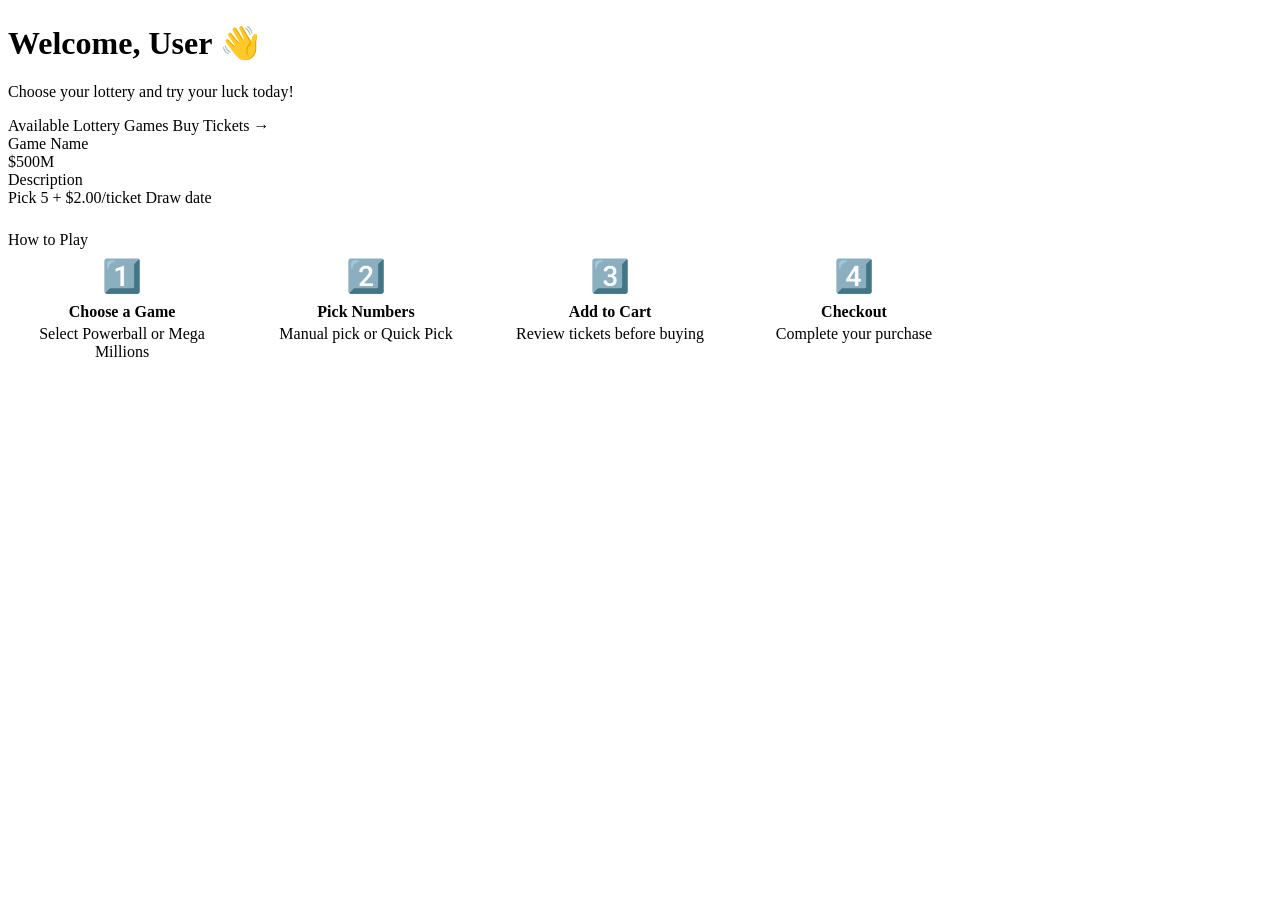
<file: src/main/resources/templates/home/index.html>
<!DOCTYPE html>
<html lang="en" xmlns:th="http://www.thymeleaf.org">

<head>
    <meta charset="UTF-8">
    <meta name="viewport" content="width=device-width, initial-scale=1.0">
    <title>Home - Lottery System</title>
    <link rel="preconnect" href="https://fonts.googleapis.com">
    <link href="https://fonts.googleapis.com/css2?family=Inter:wght@400;500;600;700&display=swap" rel="stylesheet">
    <link rel="stylesheet" th:href="@{/css/style.css}">
</head>

<body>

    <nav th:replace="~{fragments/navbar :: navbar}"></nav>

    <div class="container" style="max-width:960px">
        <!-- Page Header -->
        <div class="page-header" style="margin-top:1.5rem">
            <h1 class="page-title">Welcome, <span class="text-primary"
                    th:text="${user.firstName ?: user.username}">User</span> 👋</h1>
            <p class="page-subtitle">Choose your lottery and try your luck today!</p>
        </div>

        <!-- Lottery Games -->
        <div class="card" style="margin-bottom:1.5rem">
            <div class="card-header">
                <span class="card-title">Available Lottery Games</span>
                <a th:href="@{/lottery/select}" class="btn btn-primary btn-sm">Buy Tickets →</a>
            </div>
            <div class="card-body">
                <div class="lottery-grid">
                    <a th:each="type : ${lotteryTypes}" th:href="@{/lottery/numbers/{id}(id=${type.id})}"
                        class="lottery-card">
                        <div class="lottery-card-title" th:text="${type.name}">Game Name</div>
                        <div class="lottery-card-jackpot" th:text="${type.jackpotAmount}">$500M</div>
                        <div class="lottery-card-desc" th:text="${type.description}">Description</div>
                        <div class="lottery-card-meta">
                            <span class="badge badge-blue">Pick <span th:text="${type.mainCount}">5</span> + <span
                                    th:text="'1 Bonus'"></span></span>
                            <span class="badge badge-green">$<span th:text="${type.price}">2.00</span>/ticket</span>
                            <span class="badge badge-gray" th:text="${type.nextDrawDate}">Draw date</span>
                        </div>
                    </a>
                </div>
            </div>
        </div>

        <!-- How to Play -->
        <div class="card">
            <div class="card-header">
                <span class="card-title">How to Play</span>
            </div>
            <div class="card-body">
                <div style="display:grid; grid-template-columns: repeat(auto-fit, minmax(200px, 1fr)); gap:1rem">
                    <div style="text-align:center; padding:.5rem">
                        <div style="font-size:2rem; margin-bottom:.5rem">1️⃣</div>
                        <div style="font-weight:600; margin-bottom:.25rem">Choose a Game</div>
                        <div class="text-muted text-sm">Select Powerball or Mega Millions</div>
                    </div>
                    <div style="text-align:center; padding:.5rem">
                        <div style="font-size:2rem; margin-bottom:.5rem">2️⃣</div>
                        <div style="font-weight:600; margin-bottom:.25rem">Pick Numbers</div>
                        <div class="text-muted text-sm">Manual pick or Quick Pick</div>
                    </div>
                    <div style="text-align:center; padding:.5rem">
                        <div style="font-size:2rem; margin-bottom:.5rem">3️⃣</div>
                        <div style="font-weight:600; margin-bottom:.25rem">Add to Cart</div>
                        <div class="text-muted text-sm">Review tickets before buying</div>
                    </div>
                    <div style="text-align:center; padding:.5rem">
                        <div style="font-size:2rem; margin-bottom:.5rem">4️⃣</div>
                        <div style="font-weight:600; margin-bottom:.25rem">Checkout</div>
                        <div class="text-muted text-sm">Complete your purchase</div>
                    </div>
                </div>
            </div>
        </div>
    </div>

    <div th:with="activePage='home'"></div>

</body>

</html>
</file>
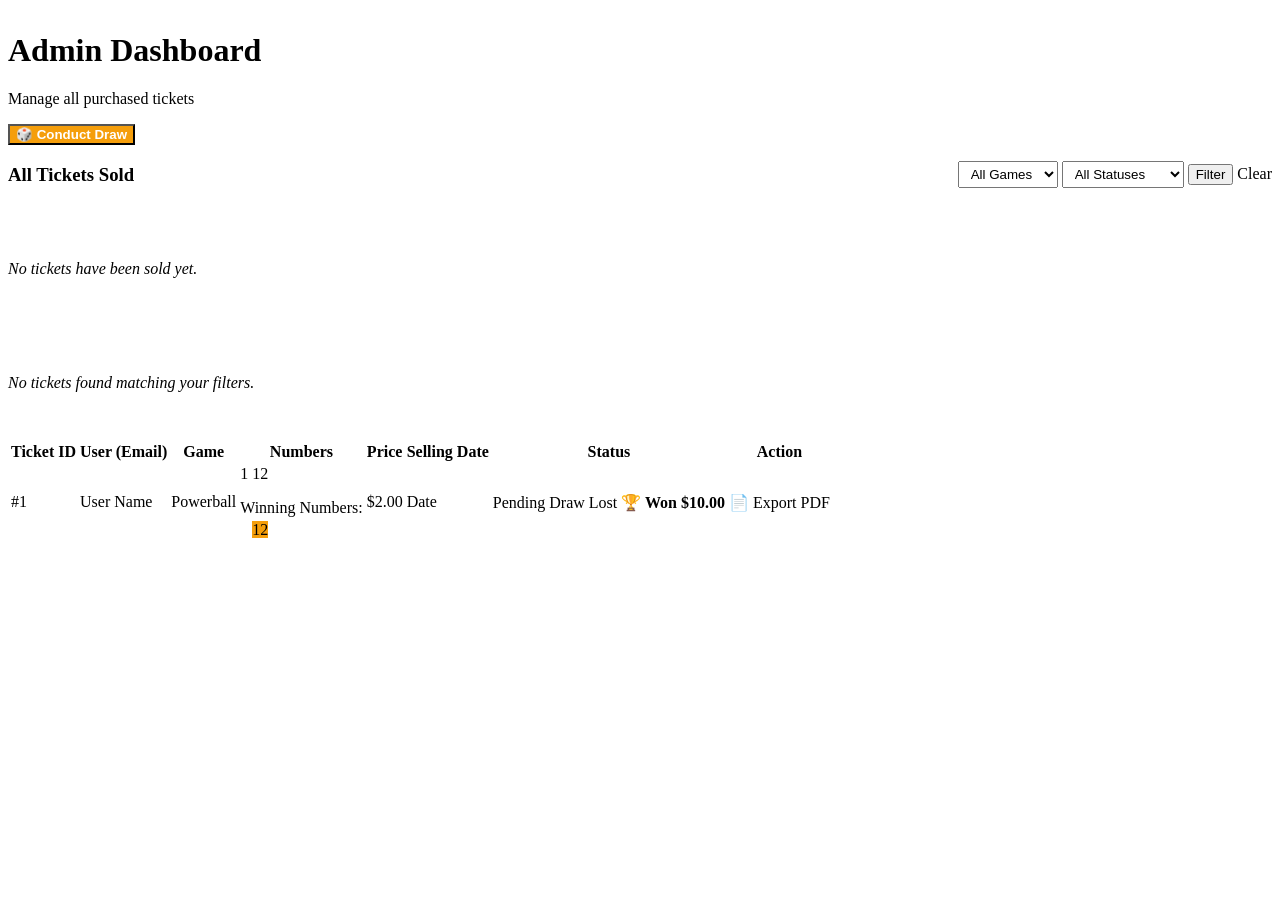
<file: src/main/resources/templates/admin/dashboard.html>
<!DOCTYPE html>
<html lang="en" xmlns:th="http://www.thymeleaf.org">

<head>
    <meta charset="UTF-8">
    <meta name="viewport" content="width=device-width, initial-scale=1.0">
    <title>Admin Dashboard - Lottery System</title>
    <link rel="preconnect" href="https://fonts.googleapis.com">
    <link href="https://fonts.googleapis.com/css2?family=Inter:wght@400;500;600;700&display=swap" rel="stylesheet">
    <link rel="stylesheet" th:href="@{/css/style.css}">
</head>

<body>
    <nav th:replace="~{fragments/navbar :: navbar}"></nav>

    <div class="container" style="margin-top: 2rem;">
        <div class="page-header d-flex justify-between" style="align-items:center;">
            <div>
                <h1 class="page-title text-primary">Admin Dashboard</h1>
                <p class="page-subtitle">Manage all purchased tickets</p>
            </div>
            <div>
                <form th:action="@{/admin/draw}" method="post" style="display:inline;">
                    <button type="submit" class="btn btn-warning" style="font-weight: bold; background: #f59e0b; color: white;">🎲 Conduct Draw</button>
                </form>
            </div>
        </div>

        <!-- Flash message -->
        <div class="alert alert-success" th:if="${success}" th:text="${success}" style="margin-bottom: 1rem;"></div>

        <div class="card">
            <div style="margin-bottom: 1rem; border-bottom: 1px solid var(--border); padding-bottom: 0.5rem; display:flex; justify-content:space-between; align-items:center;">
                <h3 style="margin:0;">All Tickets Sold</h3>
                <form th:action="@{/admin/dashboard}" method="get" class="d-flex" style="gap:0.5rem; align-items:center;">
                    <select name="gameId" class="form-control" style="width:auto; padding:0.25rem 0.5rem; height:auto;">
                        <option value="">All Games</option>
                        <option th:each="type : ${lotteryTypes}" 
                                th:value="${type.id}" 
                                th:text="${type.name}"
                                th:selected="${selectedGameId != null and selectedGameId == type.id}"></option>
                    </select>
                    <select name="status" class="form-control" style="width:auto; padding:0.25rem 0.5rem; height:auto;">
                        <option value="">All Statuses</option>
                        <option value="PENDING" th:selected="${selectedStatus == 'PENDING'}">Pending Draw</option>
                        <option value="WON" th:selected="${selectedStatus == 'WON'}">Won</option>
                        <option value="LOST" th:selected="${selectedStatus == 'LOST'}">Lost</option>
                    </select>
                    <button type="submit" class="btn btn-primary btn-sm">Filter</button>
                    <a th:href="@{/admin/dashboard}" th:if="${param.gameId != null or param.status != null}" class="btn btn-outline btn-sm">Clear</a>
                </form>
            </div>

            <div th:if="${#lists.isEmpty(tickets) and (param.gameId == null and param.status == null)}" class="text-center"
                style="padding: 3rem 0; color: var(--text-muted);">
                <i>No tickets have been sold yet.</i>
            </div>
            
            <div th:if="${#lists.isEmpty(tickets) and (param.gameId != null or param.status != null)}" class="text-center"
                style="padding: 3rem 0; color: var(--text-muted);">
                <i>No tickets found matching your filters.</i>
            </div>

            <div th:if="${!#lists.isEmpty(tickets)}">
                <table class="table" style="margin-bottom: 0;">
                    <thead>
                        <tr>
                            <th>Ticket ID</th>
                            <th>User (Email)</th>
                            <th>Game</th>
                            <th>Numbers</th>
                            <th>Price</th>
                            <th>Selling Date</th>
                            <th>Status</th>
                            <th>Action</th>
                        </tr>
                    </thead>
                    <tbody>
                        <tr th:each="ticket : ${tickets}">
                            <td th:text="${'#' + ticket.id}">#1</td>
                            <td
                                th:text="${ticket.user.firstName + ' ' + ticket.user.lastName + ' (' + ticket.user.email + ')'}">
                                User Name</td>
                            <td>
                                <span class="badge"
                                    th:classappend="${ticket.lotteryType.name == 'Powerball' ? 'badge-primary' : 'badge-green'}"
                                    th:text="${ticket.lotteryType.name}">Powerball</span>
                            </td>
                            <td>
                                <div th:each="num : ${ticket.ticketNumbers}" class="d-flex"
                                    style="flex-wrap: wrap; gap: 0.25rem; margin-bottom: 0.25rem;">
                                    <span th:each="n : ${num.mainNumbersArray}" class="num-chip" th:text="${n}">1</span>
                                    <span class="num-chip bonus-chip" th:text="${num.bonusNumber}">12</span>
                                </div>
                                <div th:if="${ticket.winningNumbers != null}" style="margin-top:0.5rem; padding-top:0.5rem; border-top:1px dashed var(--border);">
                                    <div class="text-sm text-muted" style="margin-bottom:0.25rem;">Winning Numbers:</div>
                                    <div class="d-flex" style="flex-wrap: wrap; gap: 0.25rem;">
                                        <span th:each="n : ${ticket.winningMainNumbersArray}" class="num-chip" style="background:var(--primary);color:white;" th:text="${n}">1</span>
                                        <span class="num-chip bonus-chip" style="background:#f59e0b;" th:text="${ticket.winningBonusNumber}">12</span>
                                    </div>
                                </div>
                            </td>
                            <td class="fw-bold text-success">$<span th:text="${ticket.totalAmount}">2.00</span></td>
                            <td class="text-muted text-sm"
                                th:text="${#temporals.format(ticket.dateOfSelling, 'MMM dd, yyyy HH:mm')}">Date</td>
                            <td>
                                <span th:if="${ticket.publishedDate == null}" class="badge badge-gray">Pending Draw</span>
                                <span th:if="${ticket.publishedDate != null and ticket.winAmount.compareTo(0) == 0}" class="badge badge-gray" style="background:var(--gray-300);">Lost</span>
                                <span th:if="${ticket.publishedDate != null and ticket.winAmount.compareTo(0) > 0}" class="badge badge-green" style="font-weight:bold;">
                                    🏆 Won $<span th:text="${ticket.winAmount}">10.00</span>
                                </span>
                            </td>
                            <td>
                                <a th:href="@{/admin/export/pdf/{id}(id=${ticket.id})}" class="btn btn-outline btn-sm">📄 Export PDF</a>
                            </td>
                        </tr>
                    </tbody>
                </table>
            </div>
        </div>
    </div>
</body>

</html>
</file>
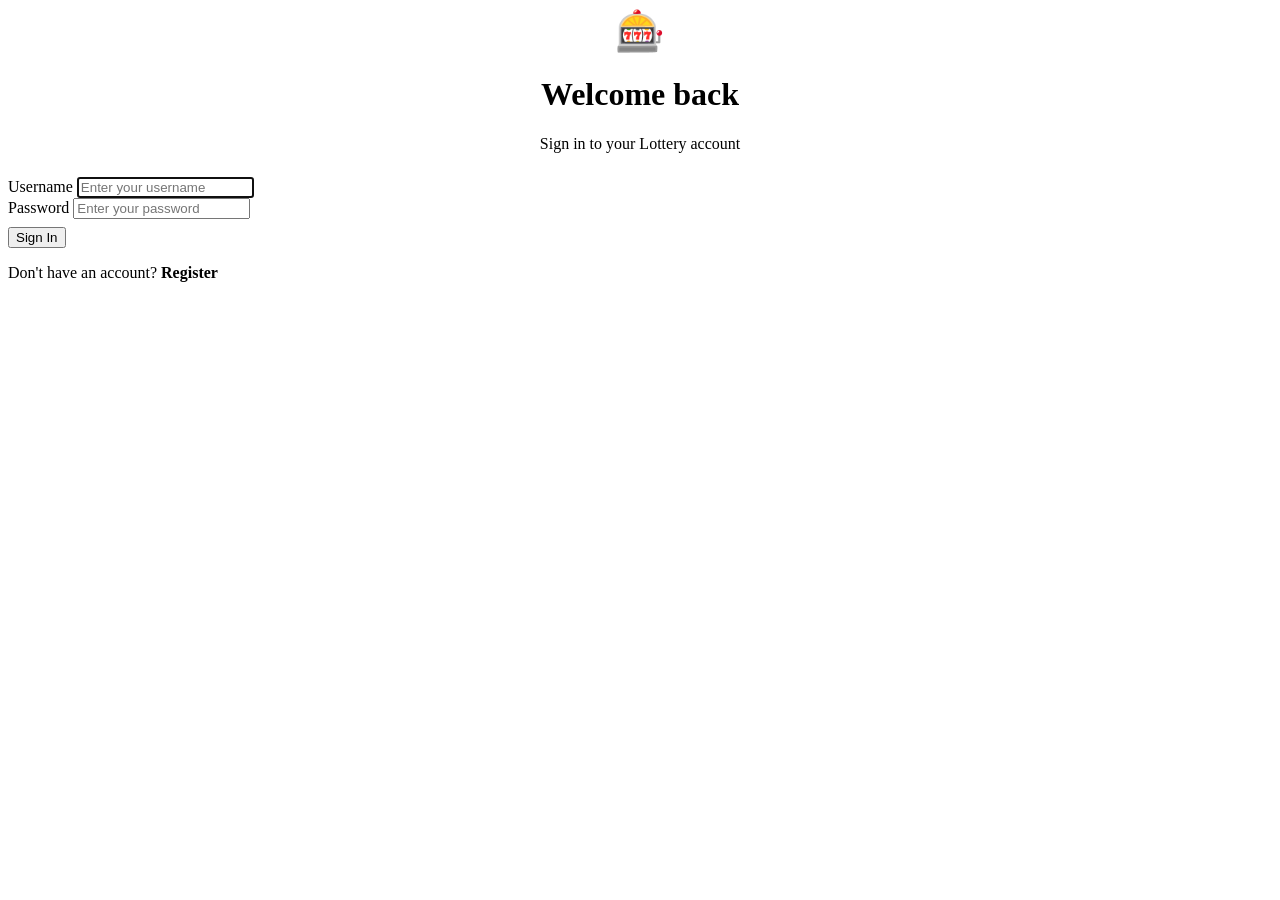
<file: src/main/resources/templates/auth/login.html>
<!DOCTYPE html>
<html lang="en" xmlns:th="http://www.thymeleaf.org">

<head>
    <meta charset="UTF-8">
    <meta name="viewport" content="width=device-width, initial-scale=1.0">
    <title>Login - Lottery System</title>
    <link rel="preconnect" href="https://fonts.googleapis.com">
    <link href="https://fonts.googleapis.com/css2?family=Inter:wght@400;500;600;700&display=swap" rel="stylesheet">
    <link rel="stylesheet" th:href="@{/css/style.css}">
</head>

<body>

    <div class="auth-wrapper">
        <div class="auth-card">
            <div style="text-align:center; margin-bottom:1.5rem">
                <div style="font-size:2.5rem; margin-bottom:.5rem">🎰</div>
                <h1 class="auth-title">Welcome back</h1>
                <p class="auth-subtitle">Sign in to your Lottery account</p>
            </div>

            <div class="alert alert-success" th:if="${successMsg}" th:text="${successMsg}"></div>
            <div class="alert alert-error" th:if="${errorMsg}" th:text="${errorMsg}"></div>

            <form th:action="@{/login}" method="post">
                <input type="hidden" th:name="${_csrf.parameterName}" th:value="${_csrf.token}">

                <div class="form-group">
                    <label class="form-label" for="username">Username</label>
                    <input type="text" id="username" name="username" class="form-control"
                        placeholder="Enter your username" required autofocus>
                </div>

                <div class="form-group">
                    <label class="form-label" for="password">Password</label>
                    <input type="password" id="password" name="password" class="form-control"
                        placeholder="Enter your password" required>
                </div>

                <button type="submit" class="btn btn-primary w-full" style="margin-top:.5rem">Sign In</button>
            </form>

            <p class="auth-divider">Don't have an account? <a th:href="@{/register}" class="text-primary"
                    style="font-weight:600">Register</a></p>
        </div>
    </div>

</body>

</html>
</file>
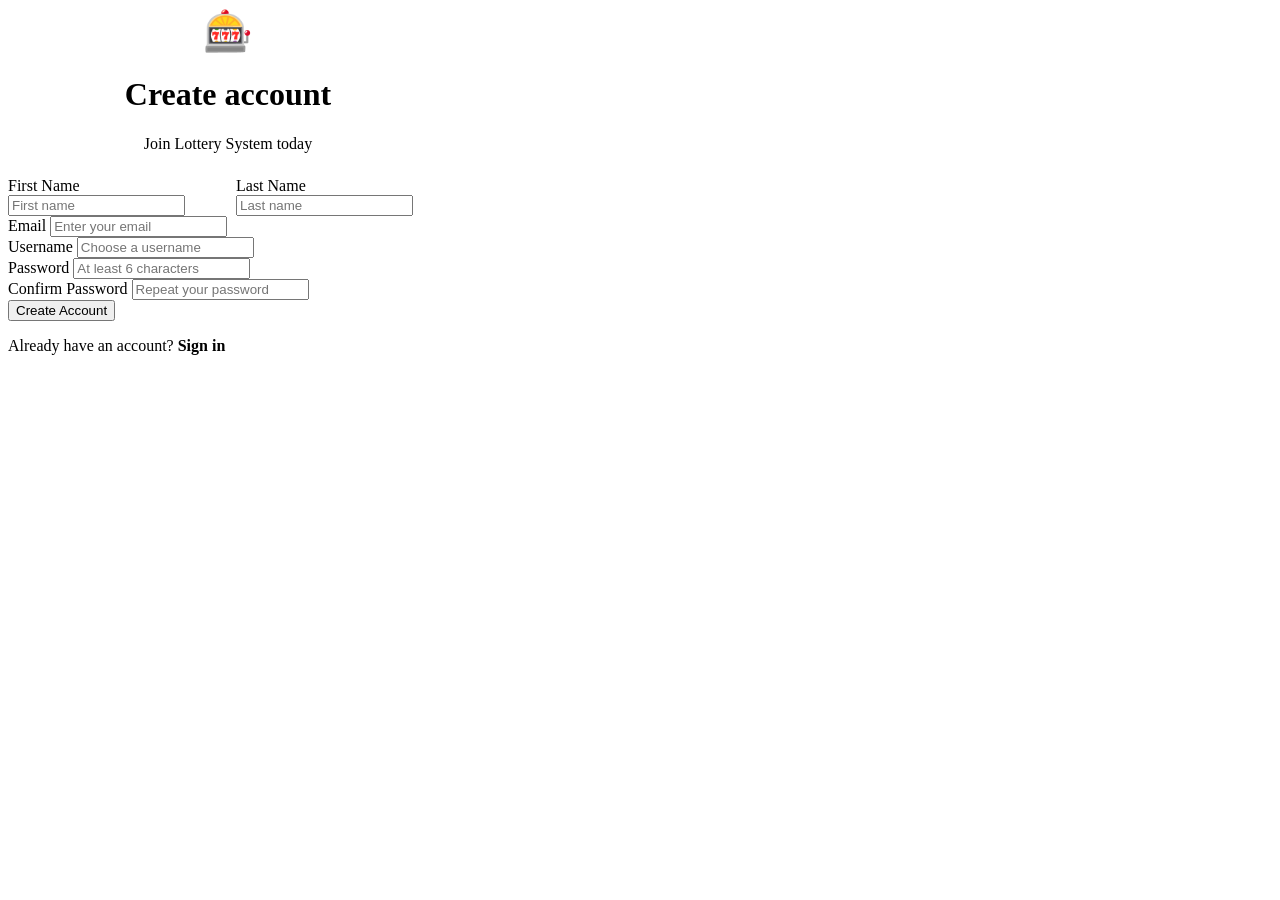
<file: src/main/resources/templates/auth/register.html>
<!DOCTYPE html>
<html lang="en" xmlns:th="http://www.thymeleaf.org">

<head>
    <meta charset="UTF-8">
    <meta name="viewport" content="width=device-width, initial-scale=1.0">
    <title>Register - Lottery System</title>
    <link rel="preconnect" href="https://fonts.googleapis.com">
    <link href="https://fonts.googleapis.com/css2?family=Inter:wght@400;500;600;700&display=swap" rel="stylesheet">
    <link rel="stylesheet" th:href="@{/css/style.css}">
</head>

<body>

    <div class="auth-wrapper">
        <div class="auth-card" style="max-width:440px;">
            <div style="text-align:center; margin-bottom:1.5rem">
                <div style="font-size:2.5rem; margin-bottom:.5rem">🎰</div>
                <h1 class="auth-title">Create account</h1>
                <p class="auth-subtitle">Join Lottery System today</p>
            </div>

            <div class="alert alert-error" th:if="${errorMsg}" th:text="${errorMsg}"></div>

            <form th:action="@{/register}" method="post" th:object="${dto}">
                <input type="hidden" th:name="${_csrf.parameterName}" th:value="${_csrf.token}">

                <div class="form-group" style="display: flex; gap: 1rem;">
                    <div style="flex: 1;">
                        <label class="form-label" for="firstName">First Name</label>
                        <input type="text" id="firstName" th:field="*{firstName}" class="form-control"
                            placeholder="First name">
                        <div class="form-error" th:if="${#fields.hasErrors('firstName')}" th:errors="*{firstName}">
                        </div>
                    </div>
                    <div style="flex: 1;">
                        <label class="form-label" for="lastName">Last Name</label>
                        <input type="text" id="lastName" th:field="*{lastName}" class="form-control"
                            placeholder="Last name">
                        <div class="form-error" th:if="${#fields.hasErrors('lastName')}" th:errors="*{lastName}"></div>
                    </div>
                </div>

                <div class="form-group">
                    <label class="form-label" for="email">Email</label>
                    <input type="email" id="email" th:field="*{email}" class="form-control"
                        placeholder="Enter your email">
                    <div class="form-error" th:if="${#fields.hasErrors('email')}" th:errors="*{email}"></div>
                </div>

                <div class="form-group">
                    <label class="form-label" for="username">Username</label>
                    <input type="text" id="username" th:field="*{username}" class="form-control"
                        placeholder="Choose a username">
                    <div class="form-error" th:if="${#fields.hasErrors('username')}" th:errors="*{username}"></div>
                </div>

                <div class="form-group">
                    <label class="form-label" for="password">Password</label>
                    <input type="password" id="password" th:field="*{password}" class="form-control"
                        placeholder="At least 6 characters">
                    <div class="form-error" th:if="${#fields.hasErrors('password')}" th:errors="*{password}"></div>
                </div>

                <div class="form-group">
                    <label class="form-label" for="confirmPassword">Confirm Password</label>
                    <input type="password" id="confirmPassword" th:field="*{confirmPassword}" class="form-control"
                        placeholder="Repeat your password">
                    <div class="form-error" th:if="${#fields.hasErrors('confirmPassword')}"
                        th:errors="*{confirmPassword}"></div>
                </div>

                <button type="submit" class="btn btn-primary w-full">Create Account</button>
            </form>

            <p class="auth-divider">Already have an account? <a th:href="@{/login}" class="text-primary"
                    style="font-weight:600">Sign in</a></p>
        </div>
    </div>

</body>

</html>
</file>
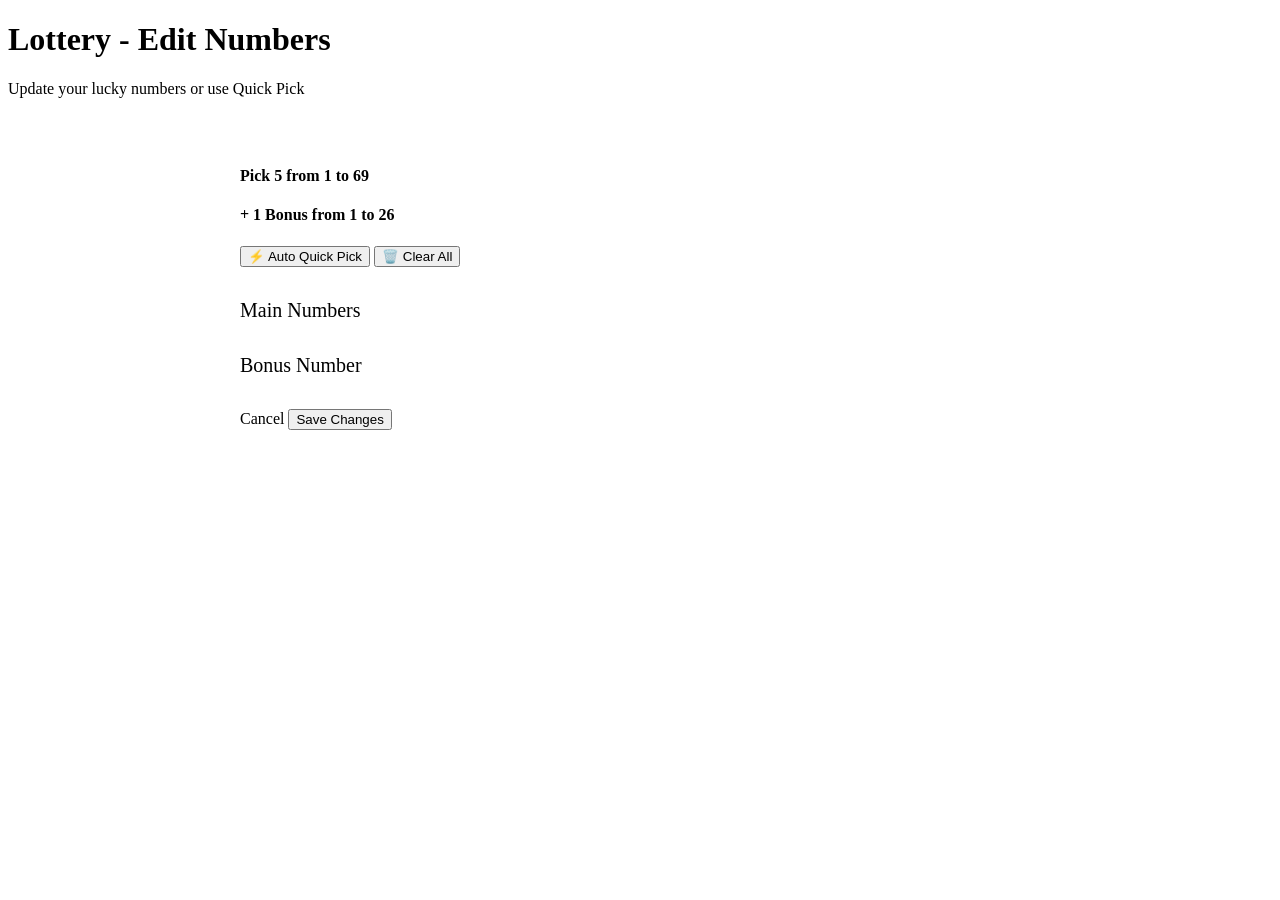
<file: src/main/resources/templates/cart/edit.html>
<!DOCTYPE html>
<html lang="en" xmlns:th="http://www.thymeleaf.org">

<head>
    <meta charset="UTF-8">
    <meta name="viewport" content="width=device-width, initial-scale=1.0">
    <title>Edit Cart Item - Lottery System</title>
    <link rel="preconnect" href="https://fonts.googleapis.com">
    <link href="https://fonts.googleapis.com/css2?family=Inter:wght@400;500;600;700&display=swap" rel="stylesheet">
    <link rel="stylesheet" th:href="@{/css/style.css}">
</head>

<body>
    <nav th:replace="~{fragments/navbar :: navbar}"></nav>

    <div class="container">
        <div class="page-header text-center">
            <h1 class="page-title text-primary"><span th:text="${lotteryType.name}">Lottery</span> - Edit Numbers</h1>
            <p class="page-subtitle">Update your lucky numbers or use Quick Pick</p>
        </div>

        <div class="card" style="max-width: 800px; margin: 0 auto; padding: 2rem;">
            <!-- Game Info -->
            <div class="text-center" style="margin-bottom: 2rem;">
                <h4>Pick <span th:text="${lotteryType.mainCount}" id="mainCount">5</span> from 1 to <span
                        th:text="${lotteryType.mainMax}" id="mainMax">69</span></h4>
                <h4>+ 1 Bonus from 1 to <span th:text="${lotteryType.bonusMax}" id="bonusMax">26</span></h4>
                <div style="margin-top:1rem;">
                    <button type="button" class="btn btn-outline" id="quickPickBtn">⚡ Auto Quick Pick</button>
                    <button type="button" class="btn btn-outline" id="clearBtn">🗑️ Clear All</button>
                </div>
            </div>

            <form th:action="@{/cart/update/{id}(id=${cartItem.id})}" method="post" id="lottoForm">
                <input type="hidden" th:name="${_csrf.parameterName}" th:value="${_csrf.token}">

                <!-- Number Grids -->
                <div class="form-group">
                    <label class="form-label" style="text-align:center; font-size:1.25rem;">Main Numbers</label>
                    <div class="number-grid" id="mainGrid">
                        <!-- JS generated -->
                    </div>
                </div>

                <div class="form-group" style="margin-top: 2rem;">
                    <label class="form-label text-danger" style="text-align:center; font-size:1.25rem;">Bonus
                        Number</label>
                    <div class="number-grid" id="bonusGrid">
                        <!-- JS generated -->
                    </div>
                </div>

                <!-- Hidden inputs for submission -->
                <div id="hiddenInputs"></div>

                <div class="d-flex justify-between" style="margin-top: 2rem;">
                    <a th:href="@{/cart}" class="btn btn-outline">Cancel</a>
                    <button type="button" class="btn btn-primary btn-lg" id="saveBtn">Save Changes</button>
                </div>
            </form>
        </div>

        <script th:inline="javascript">
            const mainMax = parseInt(/*[[${lotteryType.mainMax}]]*/ 69);
            const mainCount = parseInt(/*[[${lotteryType.mainCount}]]*/ 5);
            const bonusMax = parseInt(/*[[${lotteryType.bonusMax}]]*/ 26);
            const lotteryTypeId = /*[[${lotteryType.id}]]*/ 1;

            // Load existing numbers
            const existingMainNumbers = /*[[${cartItem.mainNumbers}]]*/[];
            const existingBonus = /*[[${cartItem.bonusNumber}]]*/ null;

            let selectedMain = new Set(existingMainNumbers);
            let selectedBonus = existingBonus;

            const mainGrid = document.getElementById('mainGrid');
            const bonusGrid = document.getElementById('bonusGrid');
            const hiddenInputs = document.getElementById('hiddenInputs');
            const csrfToken = document.querySelector('input[name="_csrf"]').value;

            // Generate grids
            for (let i = 1; i <= mainMax; i++) {
                const num = document.createElement('div');
                num.className = 'grid-number main-num' + (selectedMain.has(i) ? ' selected' : '');
                num.textContent = i;
                num.onclick = () => toggleMain(i, num);
                mainGrid.appendChild(num);
            }

            for (let i = 1; i <= bonusMax; i++) {
                const num = document.createElement('div');
                num.className = 'grid-number bonus-num' + (selectedBonus === i ? ' selected-bonus' : '');
                num.textContent = i;
                num.onclick = () => selectBonus(i, num);
                bonusGrid.appendChild(num);
            }

            function toggleMain(num, element) {
                if (selectedMain.has(num)) {
                    selectedMain.delete(num);
                    element.classList.remove('selected');
                } else {
                    if (selectedMain.size >= mainCount) {
                        alert("You can only select " + mainCount + " main numbers.");
                        return;
                    }
                    selectedMain.add(num);
                    element.classList.add('selected');
                }
            }

            function selectBonus(num, element) {
                document.querySelectorAll('.bonus-num').forEach(el => el.classList.remove('selected-bonus'));
                selectedBonus = num;
                element.classList.add('selected-bonus');
            }

            // Quick Pick
            document.getElementById('quickPickBtn').onclick = () => {
                fetch('/lottery/quick-pick?lotteryTypeId=' + lotteryTypeId, {
                    method: 'POST',
                    headers: { 'X-CSRF-TOKEN': csrfToken }
                })
                    .then(res => res.json())
                    .then(data => {
                        selectedMain.clear();
                        data.mainNumbers.forEach(n => selectedMain.add(n));
                        selectedBonus = data.bonusNumber;

                        // Update UI
                        document.querySelectorAll('.main-num').forEach(el => {
                            const val = parseInt(el.textContent);
                            el.classList.toggle('selected', selectedMain.has(val));
                        });
                        document.querySelectorAll('.bonus-num').forEach(el => {
                            const val = parseInt(el.textContent);
                            el.classList.toggle('selected-bonus', val === selectedBonus);
                        });
                    });
            };

            // Clear All
            document.getElementById('clearBtn').onclick = () => {
                selectedMain.clear();
                selectedBonus = null;
                document.querySelectorAll('.grid-number').forEach(el => {
                    el.classList.remove('selected', 'selected-bonus');
                });
            };

            // Save
            document.getElementById('saveBtn').onclick = () => {
                if (selectedMain.size !== mainCount) {
                    alert('Please select exactly ' + mainCount + ' main numbers.');
                    return;
                }
                if (!selectedBonus) {
                    alert('Please select a bonus number.');
                    return;
                }

                hiddenInputs.innerHTML = '';
                // Add main numbers
                Array.from(selectedMain).sort((a, b) => a - b).forEach(num => {
                    const input = document.createElement('input');
                    input.type = 'hidden';
                    input.name = 'mainNumbers';
                    input.value = num;
                    hiddenInputs.appendChild(input);
                });

                // Add bonus number
                const bInput = document.createElement('input');
                bInput.type = 'hidden';
                bInput.name = 'bonusNumber';
                bInput.value = selectedBonus;
                hiddenInputs.appendChild(bInput);

                document.getElementById('lottoForm').submit();
            };
        </script>
    </div>
</body>

</html>
</file>
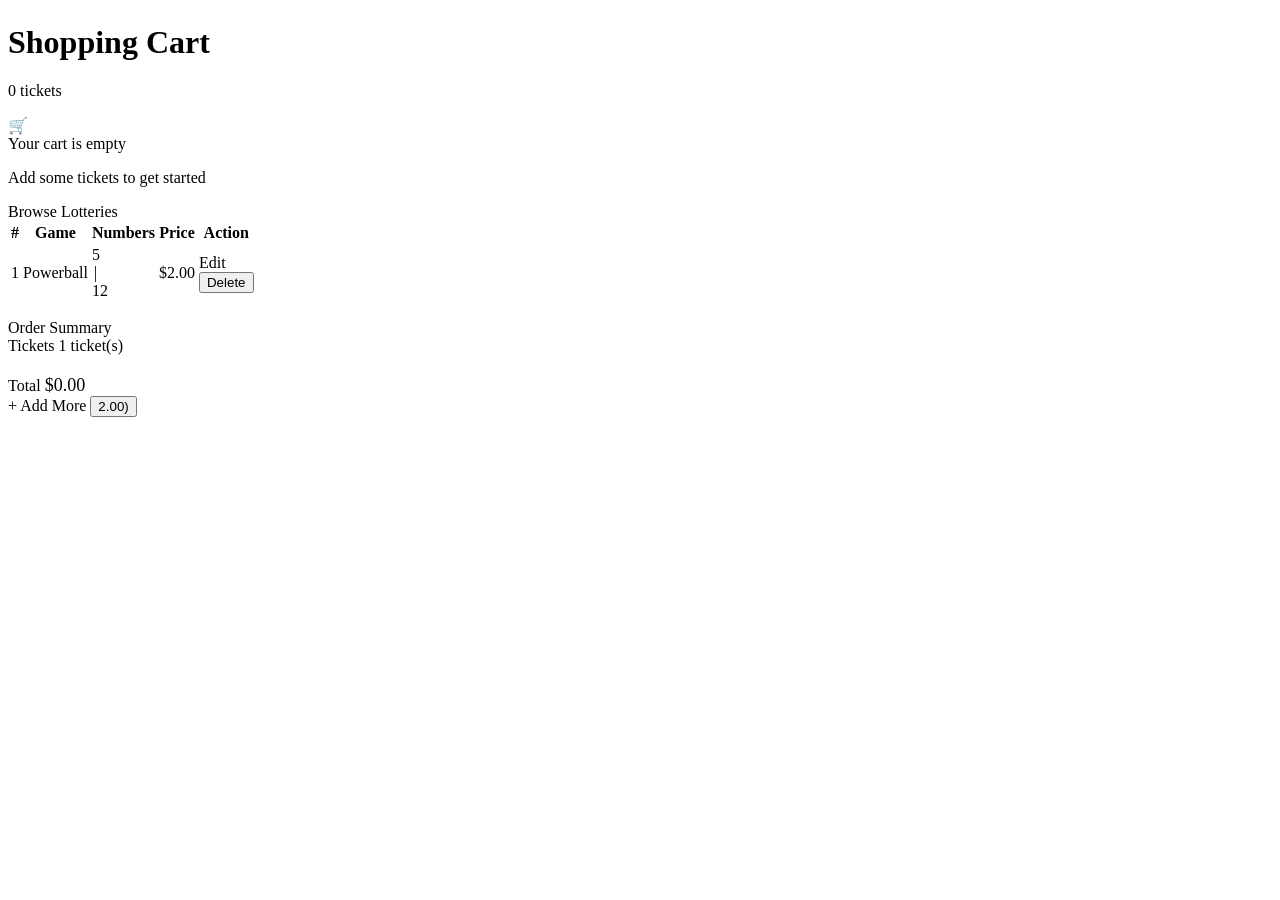
<file: src/main/resources/templates/cart/view.html>
<!DOCTYPE html>
<html lang="en" xmlns:th="http://www.thymeleaf.org">

<head>
    <meta charset="UTF-8">
    <meta name="viewport" content="width=device-width, initial-scale=1.0">
    <title>Shopping Cart - Lottery System</title>
    <link rel="preconnect" href="https://fonts.googleapis.com">
    <link href="https://fonts.googleapis.com/css2?family=Inter:wght@400;500;600;700&display=swap" rel="stylesheet">
    <link rel="stylesheet" th:href="@{/css/style.css}">
</head>

<body>

    <nav th:replace="~{fragments/navbar :: navbar}"></nav>

    <div class="container">
        <div class="page-header" style="margin-top:1.5rem">
            <h1 class="page-title">Shopping Cart</h1>
            <p class="page-subtitle" th:text="${cartItems.size()} + ' ticket(s) in cart'">0 tickets</p>
        </div>

        <!-- Flash messages -->
        <div class="alert alert-success" th:if="${success}" th:text="${success}"></div>
        <div class="alert alert-error" th:if="${error}" th:text="${error}"></div>

        <!-- Empty cart -->
        <div th:if="${#lists.isEmpty(cartItems)}" class="card">
            <div class="card-body empty-state">
                <div class="empty-icon">🛒</div>
                <div class="empty-title">Your cart is empty</div>
                <p class="text-muted text-sm" style="margin-bottom:1rem">Add some tickets to get started</p>
                <a th:href="@{/lottery/select}" class="btn btn-primary">Browse Lotteries</a>
            </div>
        </div>

        <!-- Cart items -->
        <div th:if="${!#lists.isEmpty(cartItems)}">
            <div class="card" style="margin-bottom:1rem">
                <div class="table-wrapper">
                    <table>
                        <thead>
                            <tr>
                                <th>#</th>
                                <th>Game</th>
                                <th>Numbers</th>
                                <th>Price</th>
                                <th>Action</th>
                            </tr>
                        </thead>
                        <tbody>
                            <tr th:each="item, stat : ${cartItems}">
                                <td class="text-muted" th:text="${stat.count}">1</td>
                                <td>
                                    <span class="badge badge-blue" th:text="${item.lotteryType.name}">Powerball</span>
                                </td>
                                <td>
                                    <div class="ticket-numbers">
                                        <div th:each="num : ${item.mainNumbersArray}" class="num-chip" th:text="${num}">
                                            5</div>
                                        <span class="text-muted" style="margin:0 2px">|</span>
                                        <div class="num-chip bonus-chip" th:text="${item.bonusNumber}">12</div>
                                    </div>
                                </td>
                                <td>
                                    <span class="fw-bold fs-5 text-success">
                                        $<span th:text="${item.lotteryType.price}">2.00</span>
                                    </span>
                                </td>
                                <td>
                                    <div class="d-flex gap-2">
                                        <a th:href="@{/cart/edit/{id}(id=${item.id})}"
                                            class="btn btn-outline btn-sm">Edit</a>
                                        <form th:action="@{/cart/delete/{id}(id=${item.id})}" method="post">
                                            <input type="hidden" th:name="${_csrf.parameterName}"
                                                th:value="${_csrf.token}">
                                            <button type="submit" class="btn btn-danger btn-sm"
                                                onclick="return confirm('Remove this ticket?')">Delete</button>
                                        </form>
                                    </div>
                                </td>
                            </tr>
                        </tbody>
                    </table>
                </div>
            </div>

            <!-- Order Summary -->
            <div class="card">
                <div class="card-header">
                    <span class="card-title">Order Summary</span>
                </div>
                <div class="card-body">
                    <div class="d-flex justify-between" style="margin-bottom:.5rem">
                        <span class="text-muted">Tickets</span>
                        <span th:text="${cartItems.size()} + ' ticket(s)'">1 ticket(s)</span>
                    </div>
                    <div class="d-flex justify-between" style="padding-top:.75rem; border-top: 1px solid var(--border)">
                        <span class="fw-bold">Total</span>
                        <span class="fw-bold text-primary" style="font-size:1.125rem">
                            $<span th:text="${total}">0.00</span>
                        </span>
                    </div>
                </div>
                <div class="card-footer d-flex gap-2" style="justify-content:flex-end">
                    <a th:href="@{/lottery/select}" class="btn btn-outline">+ Add More</a>
                    <form th:action="@{/cart/checkout}" method="post" style="display:inline">
                        <input type="hidden" th:name="${_csrf.parameterName}" th:value="${_csrf.token}">
                        <button type="submit" class="btn btn-success btn-lg"
                            onclick="return confirm('Confirm your purchase?')" ✅ Checkout ($<span
                            th:text="${total}">2.00</span>)
                        </button>
                    </form>
                </div>
            </div>
        </div>
    </div>

</body>

</html>
</file>
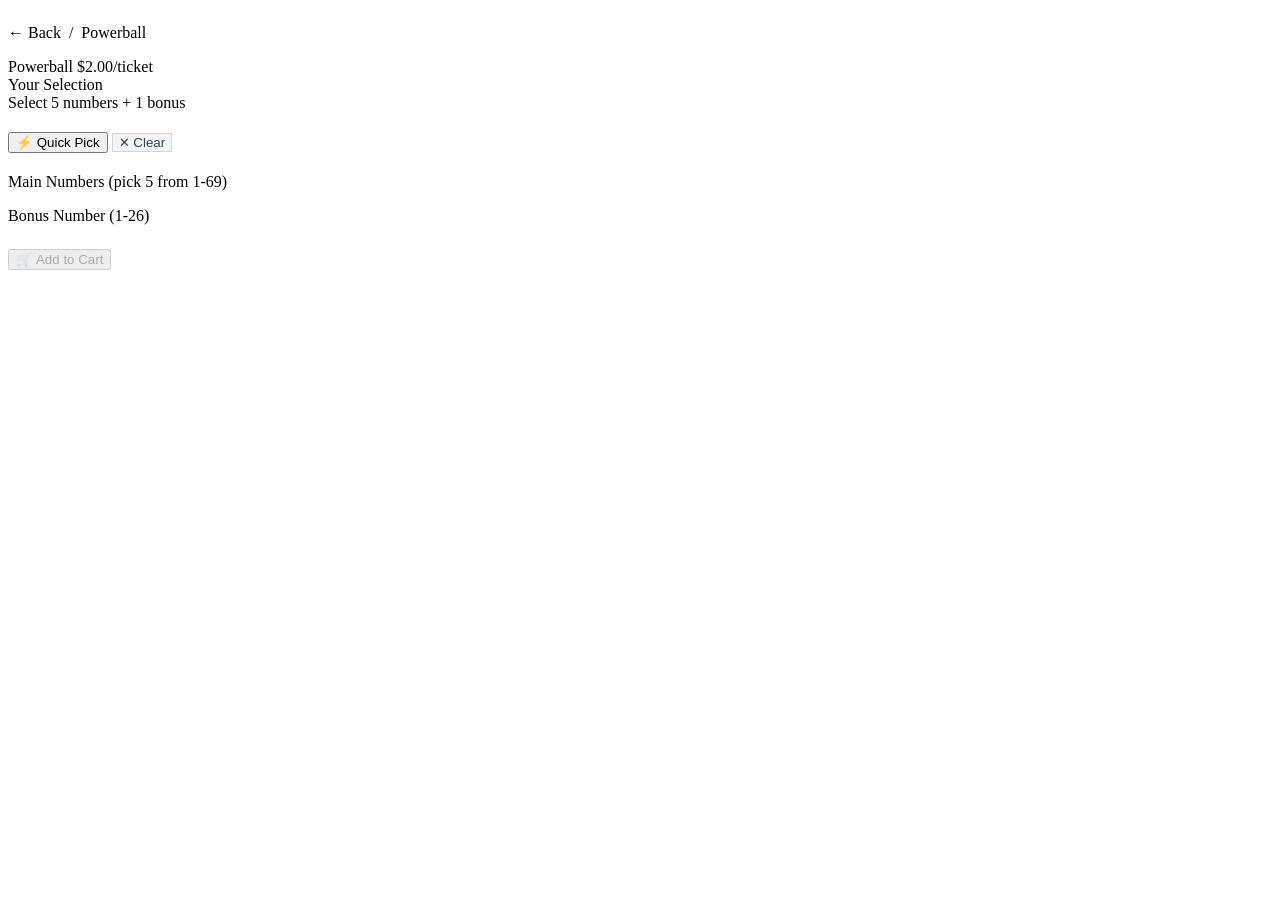
<file: src/main/resources/templates/lottery/numbers.html>
<!DOCTYPE html>
<html lang="en" xmlns:th="http://www.thymeleaf.org">

<head>
    <meta charset="UTF-8">
    <meta name="viewport" content="width=device-width, initial-scale=1.0">
    <title th:text="${lotteryType.name} + ' - Pick Numbers'">Pick Numbers</title>
    <link rel="preconnect" href="https://fonts.googleapis.com">
    <link href="https://fonts.googleapis.com/css2?family=Inter:wght@400;500;600;700&display=swap" rel="stylesheet">
    <link rel="stylesheet" th:href="@{/css/style.css}">
</head>

<body>

    <nav th:replace="~{fragments/navbar :: navbar}"></nav>

    <div class="container">
        <div style="margin-top:1.5rem; margin-bottom:1rem; display:flex; align-items:center; gap:.5rem">
            <a th:href="@{/lottery/select}" class="text-muted text-sm">← Back</a>
            <span class="text-muted">/</span>
            <span class="text-sm" th:text="${lotteryType.name}">Powerball</span>
        </div>

        <div class="card" style="margin-bottom:1rem">
            <div class="card-header">
                <span class="card-title" th:text="${lotteryType.name}">Powerball</span>
                <span class="badge badge-green">$<span th:text="${lotteryType.price}">2.00</span>/ticket</span>
            </div>

            <div class="card-body">
                <div class="alert alert-error" th:if="${error}" th:text="${error}"></div>

                <!-- Selected Numbers Preview -->
                <div style="margin-bottom:1.25rem">
                    <div class="form-label">Your Selection</div>
                    <div class="selected-display" id="selectedDisplay">
                        <span class="placeholder-text" id="placeholderText">Select <span
                                th:text="${lotteryType.mainCount}">5</span> numbers + 1 bonus</span>
                    </div>
                </div>

                <!-- Quick Pick Button -->
                <div style="margin-bottom:1.25rem">
                    <button type="button" class="btn btn-outline btn-sm" onclick="quickPick()">⚡ Quick Pick</button>
                    <button type="button" class="btn btn-sm"
                        style="background:#f3f4f6; color:#374151; border:1px solid #d1d5db" onclick="clearSelection()">✕
                        Clear</button>
                </div>

                <!-- Main Numbers Grid -->
                <div class="form-label">Main Numbers (pick <span th:text="${lotteryType.mainCount}">5</span> from
                    1-<span th:text="${lotteryType.mainMax}">69</span>)</div>
                <div class="number-grid" id="mainGrid">
                    <div th:each="i : ${#numbers.sequence(1, lotteryType.mainMax)}" class="number-ball" th:text="${i}"
                        th:attr="data-num=${i}" th:onclick="'toggleMain(' + ${i} + ')'"></div>
                </div>

                <!-- Bonus Numbers Grid -->
                <div class="form-label" style="margin-top:1rem">
                    Bonus Number (1-<span th:text="${lotteryType.bonusMax}">26</span>)
                    <span th:text="${lotteryType.name == 'Powerball'} ? '— Powerball' : '— Mega Ball'"
                        class="text-muted text-sm" style="font-weight:400"></span>
                </div>
                <div class="number-grid" id="bonusGrid">
                    <div th:each="i : ${#numbers.sequence(1, lotteryType.bonusMax)}" class="number-ball bonus"
                        th:text="${i}" th:attr="data-num=${i}" th:onclick="'toggleBonus(' + ${i} + ')'"></div>
                </div>

                <!-- Add to Cart Form -->
                <form id="addToCartForm" th:action="@{/lottery/add-to-cart}" method="post" style="margin-top:1.5rem">
                    <input type="hidden" th:name="${_csrf.parameterName}" th:value="${_csrf.token}">
                    <input type="hidden" name="lotteryTypeId" th:value="${lotteryType.id}">
                    <input type="hidden" name="mainNumbers" id="mainNumbersInput">
                    <input type="hidden" name="bonusNumber" id="bonusNumberInput">

                    <button type="button" class="btn btn-primary btn-lg" id="addToCartBtn" onclick="submitForm()"
                        disabled>
                        🛒 Add to Cart
                    </button>
                </form>
            </div>
        </div>
    </div>

    <script th:inline="javascript">
        const MAX_MAIN = /*[[${lotteryType.mainCount}]]*/ 5;
        const LOTTERY_TYPE_ID = /*[[${lotteryType.id}]]*/ 1;

        let selectedMain = [];
        let selectedBonus = null;

        function toggleMain(num) {
            const idx = selectedMain.indexOf(num);
            if (idx >= 0) {
                selectedMain.splice(idx, 1);
                document.querySelector(`#mainGrid [data-num="${num}"]`).classList.remove('selected');
            } else {
                if (selectedMain.length >= MAX_MAIN) {
                    const removed = selectedMain.shift();
                    document.querySelector(`#mainGrid [data-num="${removed}"]`).classList.remove('selected');
                }
                selectedMain.push(num);
                document.querySelector(`#mainGrid [data-num="${num}"]`).classList.add('selected');
            }
            updateDisplay();
        }

        function toggleBonus(num) {
            if (selectedBonus === num) {
                selectedBonus = null;
                document.querySelector(`#bonusGrid [data-num="${num}"]`).classList.remove('selected');
            } else {
                if (selectedBonus !== null) {
                    document.querySelector(`#bonusGrid [data-num="${selectedBonus}"]`).classList.remove('selected');
                }
                selectedBonus = num;
                document.querySelector(`#bonusGrid [data-num="${num}"]`).classList.add('selected');
            }
            updateDisplay();
        }

        function updateDisplay() {
            const display = document.getElementById('selectedDisplay');
            const placeholder = document.getElementById('placeholderText');
            const btn = document.getElementById('addToCartBtn');

            display.innerHTML = '';

            const sorted = [...selectedMain].sort((a, b) => a - b);
            sorted.forEach(n => {
                const ball = document.createElement('div');
                ball.className = 'selected-ball';
                ball.textContent = n;
                display.appendChild(ball);
            });

            if (selectedBonus !== null) {
                const sep = document.createElement('span');
                sep.textContent = '|';
                sep.style.color = '#9ca3af';
                display.appendChild(sep);

                const ball = document.createElement('div');
                ball.className = 'selected-ball bonus-ball';
                ball.textContent = selectedBonus;
                display.appendChild(ball);
            }

            if (selectedMain.length === 0 && selectedBonus === null) {
                const ph = document.createElement('span');
                ph.className = 'placeholder-text';
                ph.textContent = `Select ${MAX_MAIN} numbers + 1 bonus`;
                display.appendChild(ph);
            }

            btn.disabled = !(selectedMain.length === MAX_MAIN && selectedBonus !== null);
        }

        function submitForm() {
            if (selectedMain.length !== MAX_MAIN || selectedBonus === null) return;
            document.getElementById('mainNumbersInput').value = [...selectedMain].sort((a, b) => a - b).join(',');
            document.getElementById('bonusNumberInput').value = selectedBonus;
            document.getElementById('addToCartForm').submit();
        }

        function clearSelection() {
            selectedMain.forEach(n => document.querySelector(`#mainGrid [data-num="${n}"]`).classList.remove('selected'));
            if (selectedBonus !== null) document.querySelector(`#bonusGrid [data-num="${selectedBonus}"]`).classList.remove('selected');
            selectedMain = [];
            selectedBonus = null;
            updateDisplay();
        }

        function quickPick() {
            fetch(`/lottery/quick-pick?lotteryTypeId=${LOTTERY_TYPE_ID}`, {
                method: 'POST',
                headers: { 'X-CSRF-TOKEN': document.querySelector('[name="_csrf"]')?.value || '' }
            })
                .then(r => r.json())
                .then(data => {
                    clearSelection();
                    data.mainNumbers.forEach(n => toggleMain(n));
                    toggleBonus(data.bonusNumber);
                });
        }
    </script>

</body>

</html>
</file>
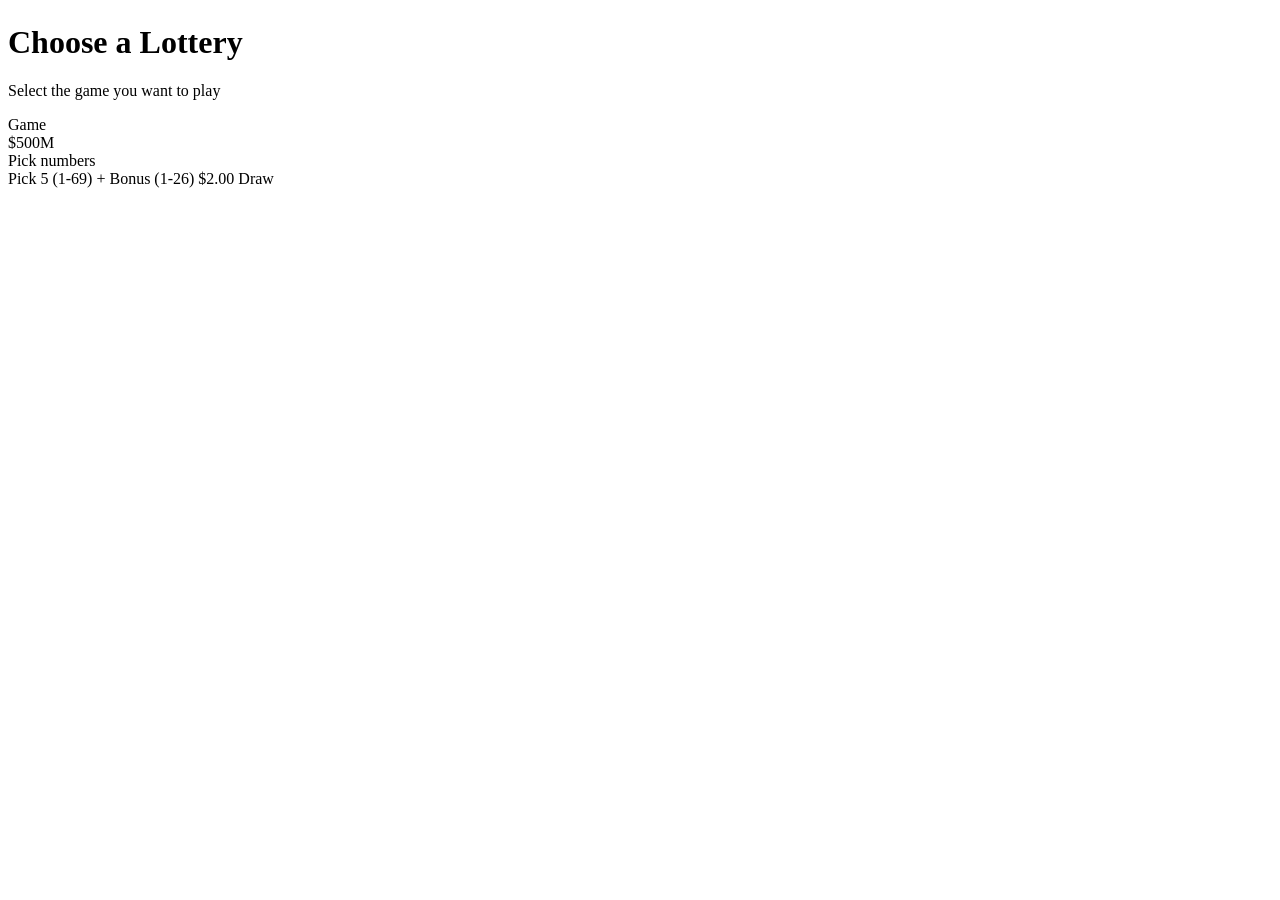
<file: src/main/resources/templates/lottery/select.html>
<!DOCTYPE html>
<html lang="en" xmlns:th="http://www.thymeleaf.org">

<head>
    <meta charset="UTF-8">
    <meta name="viewport" content="width=device-width, initial-scale=1.0">
    <title>Choose Lottery - Lottery System</title>
    <link rel="preconnect" href="https://fonts.googleapis.com">
    <link href="https://fonts.googleapis.com/css2?family=Inter:wght@400;500;600;700&display=swap" rel="stylesheet">
    <link rel="stylesheet" th:href="@{/css/style.css}">
</head>

<body>

    <nav th:replace="~{fragments/navbar :: navbar}"></nav>

    <div class="container">
        <div class="page-header" style="margin-top:1.5rem">
            <h1 class="page-title">Choose a Lottery</h1>
            <p class="page-subtitle">Select the game you want to play</p>
        </div>

        <div class="lottery-grid">
            <a th:each="type : ${lotteryTypes}" th:href="@{/lottery/numbers/{id}(id=${type.id})}" class="lottery-card">
                <div class="lottery-card-title" th:text="${type.name}">Game</div>
                <div class="lottery-card-jackpot" th:text="${type.jackpotAmount}">$500M</div>
                <div class="lottery-card-desc" th:text="${type.description}">Pick numbers</div>
                <div class="lottery-card-meta">
                    <span class="badge badge-blue">
                        Pick <span th:text="${type.mainCount}">5</span> (1-<span th:text="${type.mainMax}">69</span>)
                        + Bonus (1-<span th:text="${type.bonusMax}">26</span>)
                    </span>
                    <span class="fs-4 fw-bold text-success" th:text="'$' + ${type.price}">$2.00</span>
                    <span class="badge badge-gray" th:text="${type.nextDrawDate}">Draw</span>
                </div>
            </a>
        </div>
    </div>

</body>

</html>
</file>
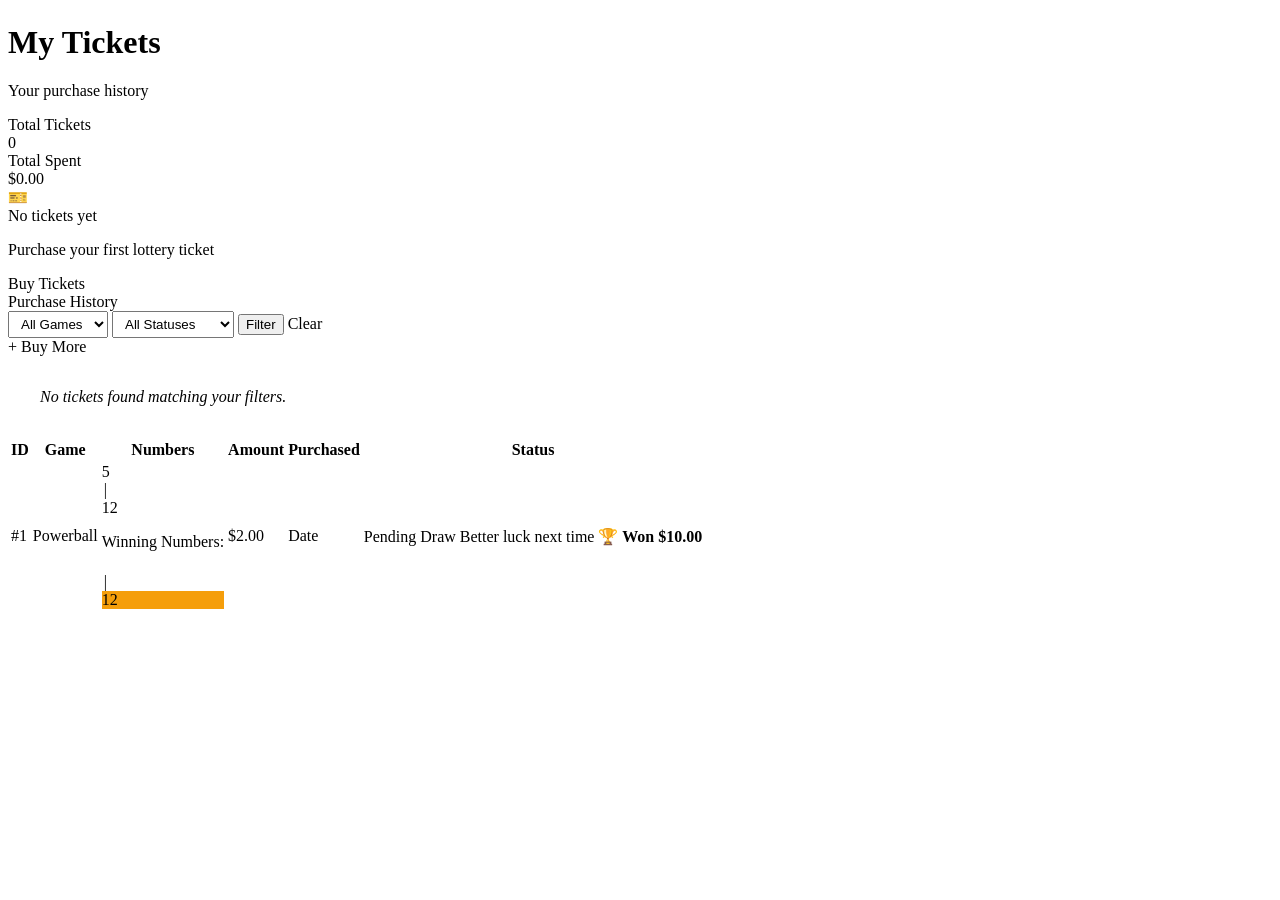
<file: src/main/resources/templates/ticket/history.html>
<!DOCTYPE html>
<html lang="en" xmlns:th="http://www.thymeleaf.org">

<head>
    <meta charset="UTF-8">
    <meta name="viewport" content="width=device-width, initial-scale=1.0">
    <title>My Tickets - Lottery System</title>
    <link rel="preconnect" href="https://fonts.googleapis.com">
    <link href="https://fonts.googleapis.com/css2?family=Inter:wght@400;500;600;700&display=swap" rel="stylesheet">
    <link rel="stylesheet" th:href="@{/css/style.css}">
</head>

<body>

    <nav th:replace="~{fragments/navbar :: navbar}"></nav>

    <div class="container">
        <div class="page-header" style="margin-top:1.5rem">
            <h1 class="page-title">My Tickets</h1>
            <p class="page-subtitle">Your purchase history</p>
        </div>

        <!-- Flash message -->
        <div class="alert alert-success" th:if="${success}" th:text="${success}"></div>

        <!-- Stats -->
        <div th:if="${!#lists.isEmpty(tickets)}" class="stats-row">
            <div class="stat-card">
                <div class="stat-label">Total Tickets</div>
                <div class="stat-value text-primary" th:text="${tickets.size()}">0</div>
            </div>
            <div class="stat-card">
                <div class="stat-label">Total Spent</div>
                <div class="stat-value text-success">$<span th:text="${totalSpent}">0.00</span></div>
            </div>
        </div>

        <!-- Empty state -->
        <div th:if="${#lists.isEmpty(tickets)}" class="card">
            <div class="card-body empty-state">
                <div class="empty-icon">🎫</div>
                <div class="empty-title">No tickets yet</div>
                <p class="text-muted text-sm" style="margin-bottom:1rem">Purchase your first lottery ticket</p>
                <a th:href="@{/lottery/select}" class="btn btn-primary">Buy Tickets</a>
            </div>
        </div>

        <!-- Tickets table -->
        <div th:if="${!#lists.isEmpty(tickets) or param.gameId != null or param.status != null}" class="card">
            <div class="card-header" style="flex-wrap:wrap; gap:1rem;">
                <span class="card-title">Purchase History</span>
                <div style="flex-grow:1;"></div>
                <form th:action="@{/tickets/history}" method="get" class="d-flex" style="gap:0.5rem; align-items:center;">
                    <select name="gameId" class="form-control" style="width:auto; padding:0.25rem 0.5rem; height:auto;">
                        <option value="">All Games</option>
                        <option th:each="type : ${lotteryTypes}" 
                                th:value="${type.id}" 
                                th:text="${type.name}"
                                th:selected="${selectedGameId != null and selectedGameId == type.id}"></option>
                    </select>
                    <select name="status" class="form-control" style="width:auto; padding:0.25rem 0.5rem; height:auto;">
                        <option value="">All Statuses</option>
                        <option value="PENDING" th:selected="${selectedStatus == 'PENDING'}">Pending Draw</option>
                        <option value="WON" th:selected="${selectedStatus == 'WON'}">Won</option>
                        <option value="LOST" th:selected="${selectedStatus == 'LOST'}">Lost</option>
                    </select>
                    <button type="submit" class="btn btn-primary btn-sm">Filter</button>
                    <a th:href="@{/tickets/history}" th:if="${param.gameId != null or param.status != null}" class="btn btn-outline btn-sm">Clear</a>
                </form>
                <a th:href="@{/lottery/select}" class="btn btn-primary btn-sm">+ Buy More</a>
            </div>
            
            <div th:if="${#lists.isEmpty(tickets)}" class="card-body text-center text-muted" style="padding: 2rem;">
                <i>No tickets found matching your filters.</i>
            </div>
            
            <div th:if="${!#lists.isEmpty(tickets)}" class="table-wrapper">
                <table>
                    <thead>
                        <tr>
                            <th>ID</th>
                            <th>Game</th>
                            <th>Numbers</th>
                            <th>Amount</th>
                            <th>Purchased</th>
                            <th>Status</th>
                        </tr>
                    </thead>
                    <tbody>
                        <tr th:each="ticket : ${tickets}">
                            <td class="text-muted text-sm">#<span th:text="${ticket.id}">1</span></td>
                            <td>
                                <span class="badge badge-blue" th:text="${ticket.lotteryType.name}">Powerball</span>
                            </td>
                            <td>
                                <div th:each="tn : ${ticket.ticketNumbers}" style="margin-bottom:.35rem">
                                    <div class="ticket-numbers">
                                        <div th:each="num : ${tn.mainNumbersArray}" class="num-chip" th:text="${num}">5
                                        </div>
                                        <span class="text-muted" style="margin:0 2px">|</span>
                                        <div class="num-chip bonus-chip" th:text="${tn.bonusNumber}">12</div>
                                    </div>
                                </div>
                                <div th:if="${ticket.winningNumbers != null}" style="margin-top:0.5rem; padding-top:0.5rem; border-top:1px dashed var(--border);">
                                    <div class="text-sm text-muted" style="margin-bottom:0.25rem;">Winning Numbers:</div>
                                    <div class="ticket-numbers">
                                        <div th:each="num : ${ticket.winningMainNumbersArray}" class="num-chip" style="background:var(--primary);color:white;" th:text="${num}">5</div>
                                        <span class="text-muted" style="margin:0 2px">|</span>
                                        <div class="num-chip bonus-chip" style="background:#f59e0b;" th:text="${ticket.winningBonusNumber}">12</div>
                                    </div>
                                </div>
                            </td>
                            <td class="fw-bold text-success">$<span th:text="${ticket.totalAmount}">2.00</span></td>
                            <td class="text-muted text-sm">
                                <span
                                    th:text="${#temporals.format(ticket.dateOfSelling, 'MMM dd, yyyy HH:mm')}">Date</span>
                            </td>
                            <td>
                                <span th:if="${ticket.publishedDate == null}" class="badge badge-gray">Pending Draw</span>
                                <span th:if="${ticket.publishedDate != null and ticket.winAmount.compareTo(0) == 0}" class="badge badge-gray" style="background:var(--gray-300);">Better luck next time</span>
                                <span th:if="${ticket.publishedDate != null and ticket.winAmount.compareTo(0) > 0}" class="badge badge-green" style="font-weight:bold;">
                                    🏆 Won $<span th:text="${ticket.winAmount}">10.00</span>
                                </span>
                            </td>
                        </tr>
                    </tbody>
                </table>
            </div>
        </div>
    </div>

</body>

</html>
</file>
